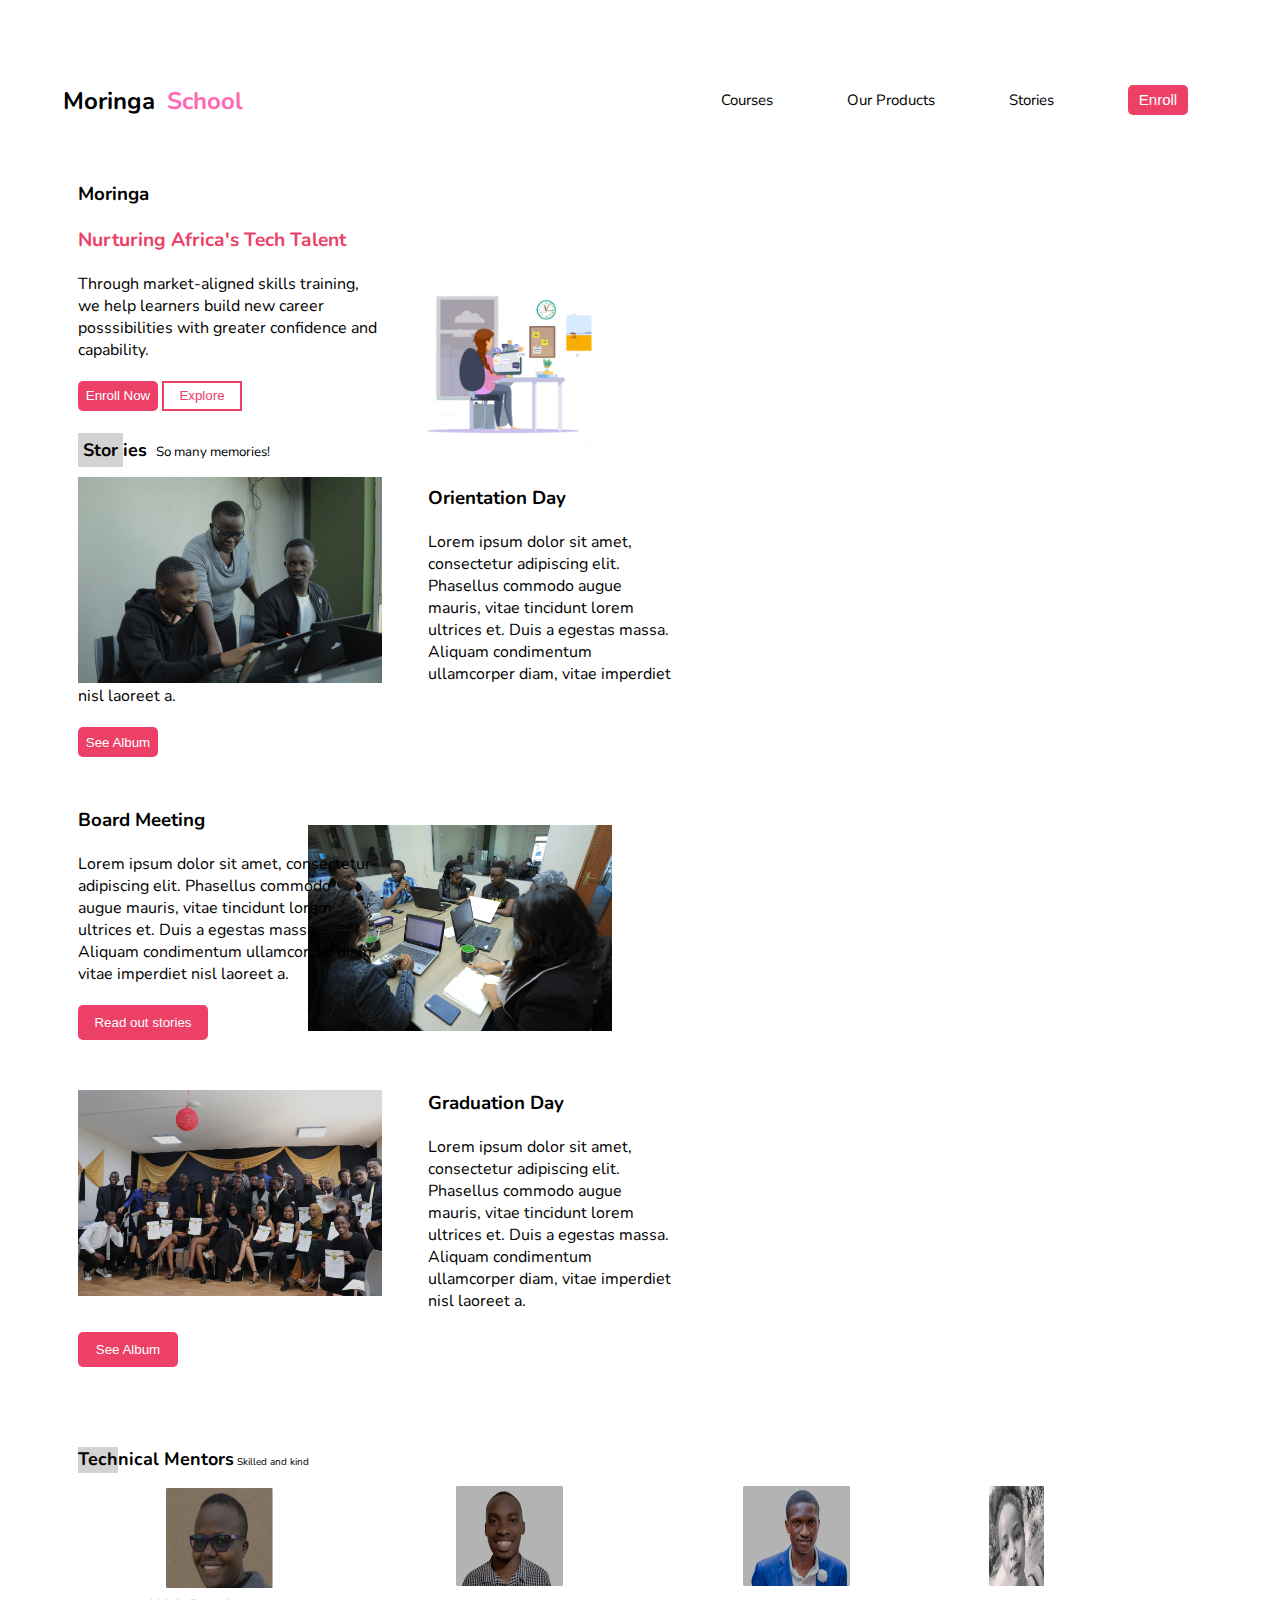
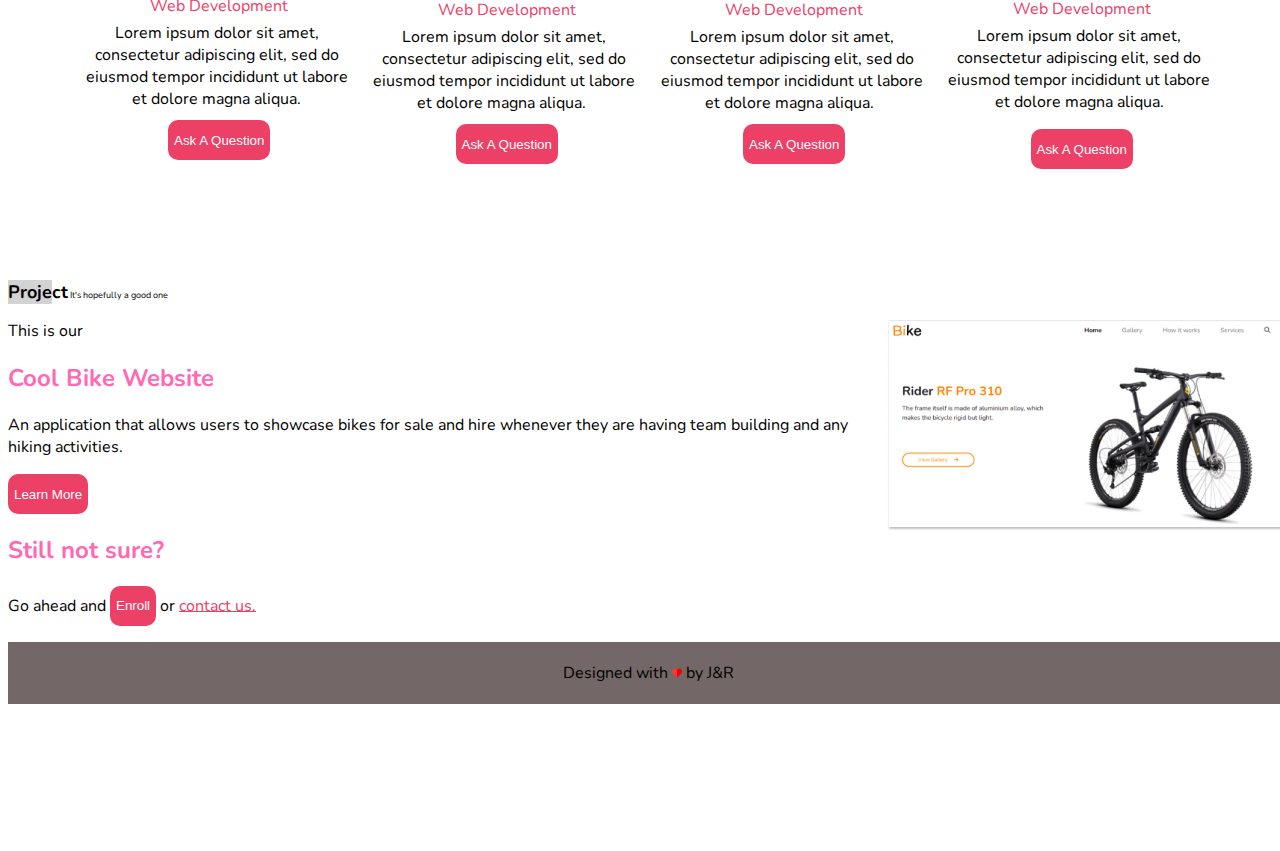
<file: index.html>
<html lang="en">
<head>
    <meta charset="UTF-8">
    <meta http-equiv="X-UA-Compatible" content="IE=edge">
    <meta name="viewport" content="width=device-width, initial-scale=1.0">
    <title>Moringa School Website</title>

    <link rel="stylesheet" href="./assets/CSS/style.css">
    

    <link rel="preconnect" href="https://fonts.googleapis.com">
<link rel="preconnect" href="https://fonts.gstatic.com" crossorigin>
<link href="https://fonts.googleapis.com/css2?family=Nunito:wght@200&display=swap" rel="stylesheet">
  </head>
<body>
  <!--navigation bar-->
  <div class="full-page">

    <div class="navbar">
      <div class="logo">
          <!--this is for the logo,you can place an image or the name etc.-->
          <h2><span style="color: black;">Moringa</span> School</h2>
      </div>
      <nav>
          <ul id="MenuItems">
              <li><a href="#">Courses</a></li>
              <li><a href="#">Our Products</a></li>
              <li><a href="#">Stories</a></li>
              <li><button class="enroll">Enroll</button></li>

          </ul>
      </nav>
      <!--navigation bar ends here, let's run and see-->
      <!--now let's make the styling of the nav bar-->
  </div>
  <!--section 1 after nav bar-->
  <div class="intro">
      <h3 id="h3-1">Moringa</h3>
      <h1 id="h1-1">Nurturing Africa's Tech Talent</h1>
          <p id="nurture">Through market-aligned skills training, we help learners build new career posssibilities with greater confidence and capability.</p>
              <div class="btn1"><button id="enroll">Enroll Now</button>
              <button id="explore">Explore</button>
          </div>
          <div class="img-1">
              <img src="./assets/Images/image1.png" alt="a girl coding">
          </div>

  </div>
      <!--section two of the intro-->
      <div class="stories">
          <p style="margin-bottom: 10px;"><strong style="font-size: large;"><span style="background-color: lightgray;">Stor</span>ies</strong> <span style="font-size: smaller;">So many memories!</span></p>
          <div class="img-2">
              <img src="./assets/Images/image 2.png" alt="Orientation day">
          </div>
          <h3 id="day">Orientation Day</h3>
            <p id="orientation">Lorem ipsum dolor sit amet, consectetur adipiscing elit. Phasellus commodo augue mauris, vitae tincidunt lorem ultrices et. Duis a egestas massa. Aliquam condimentum ullamcorper diam, vitae imperdiet nisl laoreet a.</p>
  
            <button id="album">See Album</button>

      </div>
  
 
       <!--section three of the intro-->
       <div class="meeting">
          <h3>Board Meeting</h3>
          <p id="board" style="margin-block-end: 20px;">Lorem ipsum dolor sit amet, consectetur adipiscing elit. Phasellus commodo augue mauris, vitae tincidunt lorem ultrices et. Duis a egestas massa. Aliquam condimentum ullamcorper diam, vitae imperdiet nisl laoreet a.</p>
          
          <button id="read">Read out stories</button>
          <div class="img-3" style="padding-left: 30px;"><img src="./assets/Images/image 3.png" alt="Board Meeting"></div>

       </div>
 
  <!--section four of the intro-->
  <div class="graduation">
      <div class="img-4">
          <img src="./assets/Images/image 4.png" alt="Graduation Day">
      </div>
      <h3>Graduation Day</h3>
     <p id="graduate">Lorem ipsum dolor sit amet, consectetur adipiscing elit. Phasellus commodo augue mauris, vitae tincidunt lorem ultrices et. Duis a egestas massa. Aliquam condimentum ullamcorper diam, vitae imperdiet nisl laoreet a.</p>
      
     <button id="album">See Album</button>

  </div>

  <div class="margin" style="margin: 60px;">
    
      <div class="row">
        
<p style="font-size: x-small;"><strong style="background-color:lightgray;background-blend-mode: color;font-size: large;margin-bottom: 1px;padding-bottom: 2px;background: opacity 0.5em; opacity: 0.5em;color: lightblack;">Tech</strong><strong style="opacity: 0.5em;font-size: large;color: lightblack;">nical Mentors</strong> Skilled and kind</p>
    <div class="Mentors" style="column-count: 4;column-gap: 10px;">
  
      <div class="column">
  <img src="./assets/Images/image 5.png" alt="Rose Oketch" style="width: 40%;height: 100px;padding-top: 2px;"><p class="mentor-name" style="color: white;top: 268%;right: 1110px;position: absolute;font-size: small;">Rose Oketch</p>
  <br><span style="color: #EC4067;">Web Development</span><br>
    Lorem ipsum dolor sit amet, consectetur adipiscing elit, sed do eiusmod tempor incididunt ut labore et dolore magna aliqua.</p2>

  <div style="margin: 10px;"><button style="cursor: pointer;background-color: #EC4067;color: white;border: none;border-radius: 10px;height: 40px;">Ask A Question</button></div>
      </div>

  <div class="column">
  <p2><img src="./assets/Images/image 6.png" alt="Albert Byrone" style="width:40%;height: 100px;"><p class="mentor-name" style="color: white;top: 268%;right: 790px;position: absolute;font-size: small;">Albert Byrone</p>
    <br><span style="color: #EC4067;">Web Development</span><br>
    Lorem ipsum dolor sit amet, consectetur adipiscing elit, sed do eiusmod tempor incididunt ut labore et dolore magna aliqua.</p2>

<div style="margin: 10px;"><button style="cursor: pointer;background-color: #EC4067;color: white;border: none;border-radius: 10px;height: 40px;">Ask A Question</button></div>
  </div>

  <div class="column">
<div><p2><img  src="./assets/Images/image 7.png" alt="Raphael Katana" style="width:40%;height: 100px;"><p class="mentor-name" style="color: white;top: 268%;right: 490px;position: absolute;font-size: small;">Raphael Katana</p>
  <br><span style="color: #EC4067;">Web Development</span><br>
  Lorem ipsum dolor sit amet, consectetur adipiscing elit, sed do eiusmod tempor incididunt ut labore et dolore magna aliqua.</p2>
</div>
 <div style="margin: 10px;"><button style="cursor: pointer;background-color: #EC4067;color: white;border: none;border-radius: 10px;height: 40px;">Ask A Question</button></div>
  </div>
  
  <div class="column">
  <img src="./assets/Images/image 8.png" alt="Christine Karimi" style="width:40%;height: 100px; "><p class="mentor-name" style="color: white;top: 268%;right: 180px;position: absolute;font-size: small;">Christine Karimi</p>
  </div>
    <p><br><span style="color: #EC4067;">Web Development</span><br>
  Lorem ipsum dolor sit amet, consectetur adipiscing elit, sed do eiusmod tempor incididunt ut labore et dolore magna aliqua.</p2>

  <div style="margin: 10px;"><button style="cursor: pointer;background-color: #EC4067;color: white;border: none;border-radius: 10px;height: 40px;">Ask A Question</button></div>
  </div>
   
</div>
    </div>

    <br style="margin: 80px;margin-bottom: 80px; padding-bottom: 60px;">
 <div><p style="font-size: xx-small;"><strong style="font-size: large;background-color: lightgray;background: opacity 0.5em;opacity: 0.5em;color: lightblack;">Proje</strong><strong style="opacity: 0.5em;font-size: large;color: lightblack;">ct</strong>        It's hopefully a good one</p></div>

  <p><div><img class="bikes" src="./assets/Images/image 9.png" alt="Bikes for hire" style="float: right;width:401px;height:211px">
   This is our</p>
    <h2>Cool Bike Website</h2>
   <p>An application that allows users to showcase bikes for sale and hire whenever they are having team building and any hiking activities.</p>
  <button style="cursor: pointer;background-color: #EC4067;color: white;border: none;border-radius: 10px;height: 40px;">Learn More</button>

  <div>
    <h2>Still not sure?</h2> 
    <p>Go ahead and <button style="cursor: pointer;background-color: #EC4067;color: white;border: none;border-radius: 10px;height: 40px;">Enroll</button> or <a href="#" style="color: #EC4067;">contact us.</a></p>
  </div>

  <footer>Designed with <img src="./assets/Images/like.png" alt="love" style="width: 10px;"> by J&R</footer>
  </div>
      
   </body>
</html>
</file>
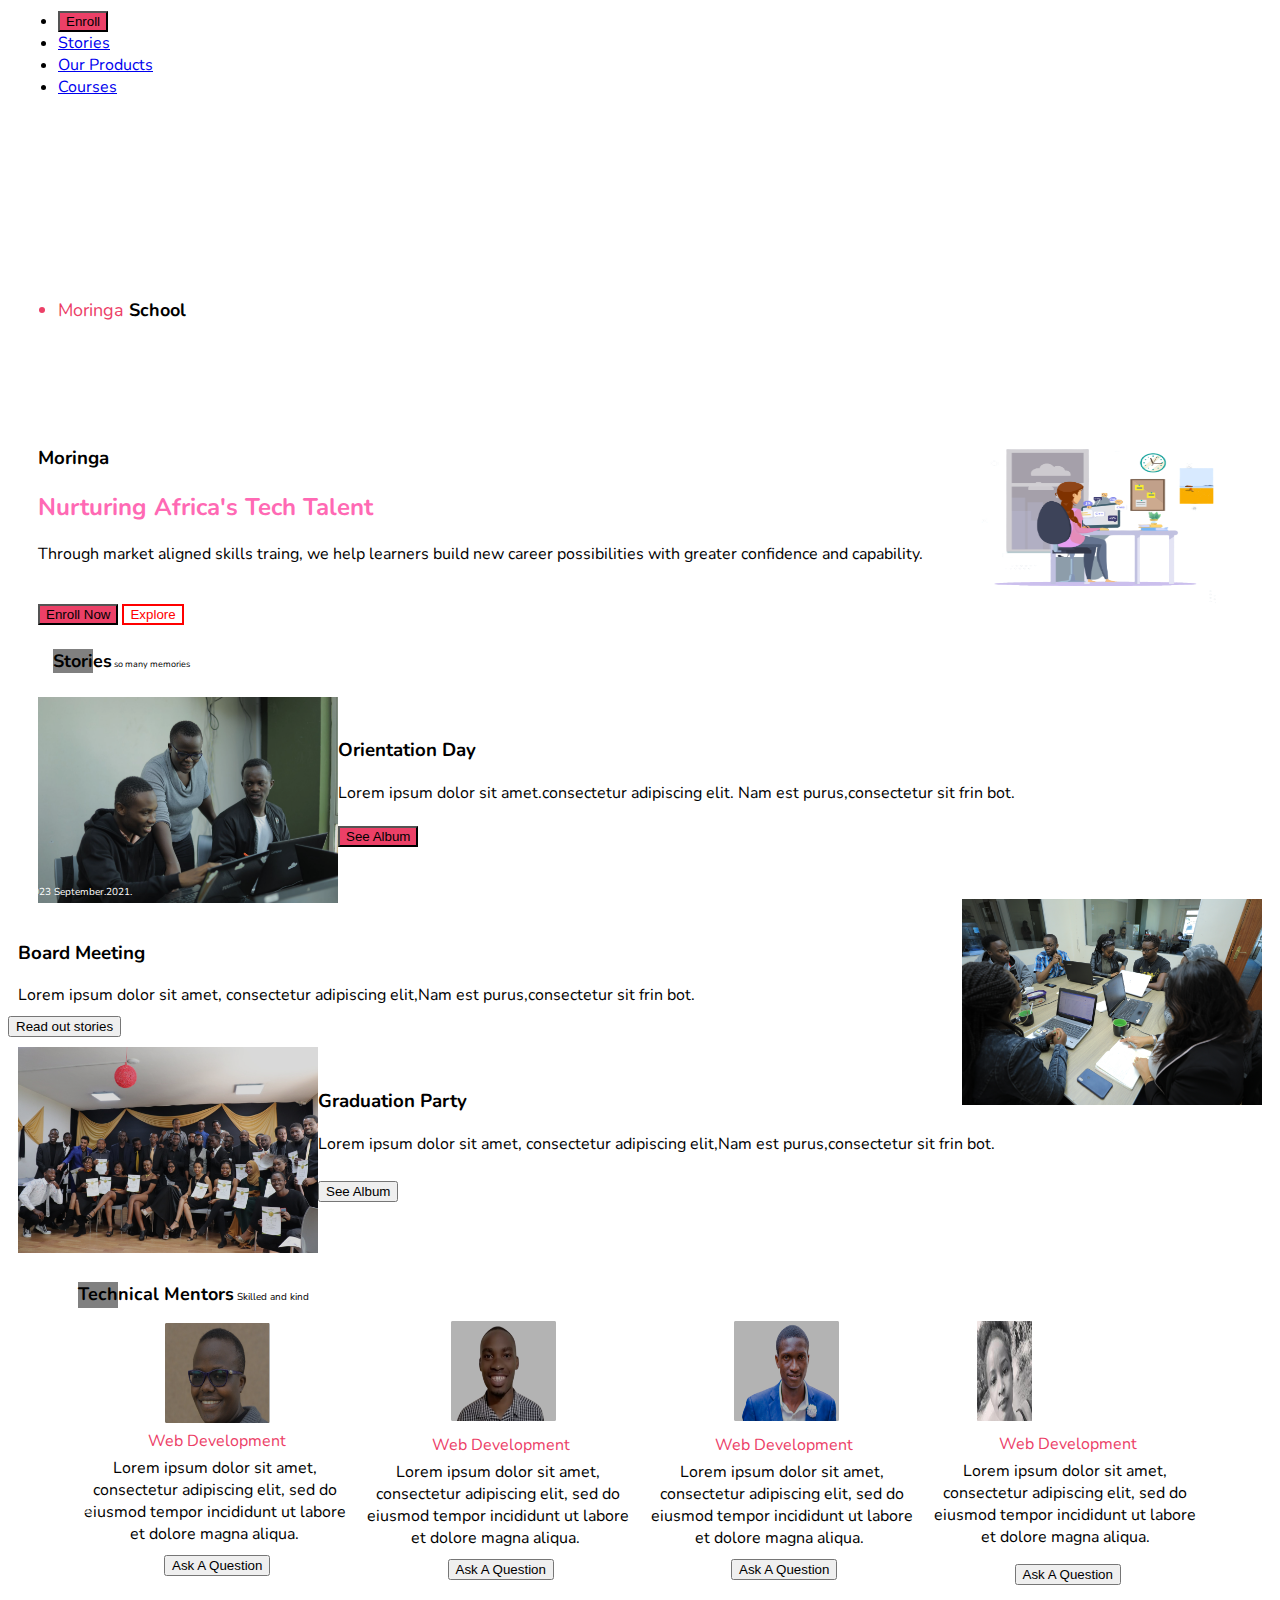
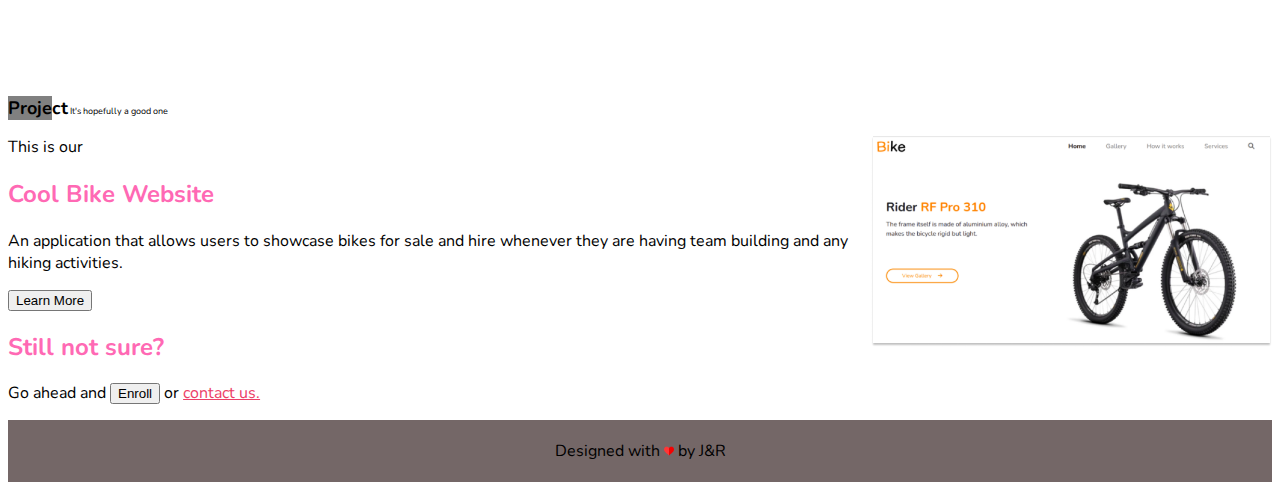
<file: assets/index.html>
<html lang="en">
<head>
    <meta charset="UTF-8">
    <meta http-equiv="X-UA-Compatible" content="IE=edge">
    <meta name="viewport" content="width=device-width, initial-scale=1.0">
    <title>Moringa School Website</title>

    <link rel="stylesheet" href="CSS/style.css">
    <link rel="images" href="Images/image1.png">
    <link rel="images" href="Images/image 2.png">

    <link rel="preconnect" href="https://fonts.googleapis.com">
<link rel="preconnect" href="https://fonts.gstatic.com" crossorigin>
<link href="https://fonts.googleapis.com/css2?family=Nunito:wght@200&display=swap" rel="stylesheet">
  </head>
<body>
  <div class="imargin" style="margin: 10px;">
    <div class="nav_bar">
      <div class="logo">

  <ul>
    <li><button style="background-color: #EC4067;">Enroll</button></li>
    <li><a href="#stories">Stories</a></li>
    <li><a href="#our products">Our Products</a></li>
    <li><a href = "#courses">Courses</a></li>
    <li class="moringa" style="color:#EC4067;font-size: large;">Moringa <strong style="color: black;">School</strong></li>

  </ul>
  </div>
  </div>

<div class="heading">
    
</div>


<div class="margin" style="margin: 10px;">
    <div class="image">
      <div><img src="Images/image1.png" alt="a girl learning" style="float: right; width: 300px;height:206px;cursor:zoom-out;"></div>
      <section><div class="content">
        <h3>Moringa</h3>
        <h2>Nurturing Africa's Tech Talent</h2>

    <p>Through market aligned skills traing, we help learners build new career possibilities with greater confidence and capability.</p>
    </div>

<div><button style="background-color: #EC4067;">Enroll Now</button>

<button style="background-color: white; border-color: red; color: red; border-radius: 0px;border-style: solid;
">Explore</button></div>
      </section>


<div class="margin" style="margin: 5px;">
  <p style="font-size: xx-small;"><strong style="background-color: gray;overflow: visible;font-size: large;background: opacity 0.5em;">Stori</strong><strong style="font-size: large;opacity: 0.5em;">es</strong> so many memories</p></div>
  <div class="image">
  <img src="Images/image 2.png" alt="orientation day" style="float:left;width: 300px;height:206px;cursor: zoom-in;">
<div class="bottom-left">@23 September.2021.</div>
   
  
   <h3>Orientation Day</h3>
 <p style="margin: auto;">Lorem ipsum dolor sit amet.consectetur adipiscing elit. Nam est purus,consectetur sit frin bot.</p>
  </div>
  <div>
   <button style="background-color: #EC4067;">See Album</button></div>
  </div>
</div>

</div>
</div>
<div class="margin">
<div class="image">
  <img src="Images/image 3.png" alt="board meeting" style="float:right;width: 300px;height:206px;cursor:alias"><div class="bottom-right" style="position: absolute;top: 137%;right: 20px;color: white;font-size: x-small;">@31 October.2021.</div></div>

<section>
  <h3>Board Meeting</h3>
<p style="margin:auto;">Lorem ipsum dolor sit amet, consectetur adipiscing elit,Nam est purus,consectetur sit frin bot.</p></div>
   
  <div><button>Read out stories</button></div>

 </div>

</div></section>

<div class="margin">

  <div class="image">
    <img src="Images/image 4.png" alt="graduation party" style="float:left;width: 300px;height:206px;"><div class="bottom-left" style="position: absolute;top: 167%;left: 20px;color: white;font-size: x-small;">@10 June.2022.</div>

    </div>

  <h3>Graduation Party</h3>
  <p>Lorem ipsum dolor sit amet, consectetur adipiscing elit,Nam est purus,consectetur sit frin bot.</p></div>
   
  <div><button>See Album</button></div>
</div>
</div>

    <div class="margin" style="margin: 60px;">
      
        <div class="row">
          
 <p style="font-size: x-small;"><strong style="background-color: gray;background-blend-mode: color;font-size: large;margin-bottom: 1px;padding-bottom: 2px;background: opacity 0.5em; opacity: 0.5em;color: lightblack;">Tech</strong><strong style="opacity: 0.5em;font-size: large;color: lightblack;">nical Mentors</strong> Skilled and kind</p>
      <div class="Mentors" style="column-count: 4;column-gap: 10px;">
    
        <div class="column">
    <img src="Images/image 5.png" alt="Rose Oketch" style="width: 40%;height: 100px;padding-top: 2px;"><p class="mentor-name" style="color: white;top: 195%;right: 1110px;position: absolute;font-size: small;">Rose Oketch</p>
    <br><span style="color: #EC4067;">Web Development</span><br>
      Lorem ipsum dolor sit amet, consectetur adipiscing elit, sed do eiusmod tempor incididunt ut labore et dolore magna aliqua.</p2>

    <div style="margin: 10px;"><button>Ask A Question</button></div>
        </div>

    <div class="column">
    <p2><img src="Images/image 6.png" alt="Albert Byrone" style="width:40%;height: 100px;"><p class="mentor-name" style="color: white;top: 195%;right: 790px;position: absolute;font-size: small;">Albert Byrone</p>
      <br><span style="color: #EC4067;">Web Development</span><br>
      Lorem ipsum dolor sit amet, consectetur adipiscing elit, sed do eiusmod tempor incididunt ut labore et dolore magna aliqua.</p2>

  <div style="margin: 10px;"><button>Ask A Question</button></div>
    </div>
  
    <div class="column">
  <div><p2><img  src="Images/image 7.png" alt="Raphael Katana" style="width:40%;height: 100px;"><p class="mentor-name" style="color: white;top: 195%;right: 490px;position: absolute;font-size: small;">Raphael Katana</p>
    <br><span style="color: #EC4067;">Web Development</span><br>
    Lorem ipsum dolor sit amet, consectetur adipiscing elit, sed do eiusmod tempor incididunt ut labore et dolore magna aliqua.</p2>
  </div>
   <div style="margin: 10px;"><button>Ask A Question</button></div>
    </div>
    
    <div class="column">
    <img src="Images/image 8.png" alt="Christine Karimi" style="width:40%;height: 100px; "><p class="mentor-name" style="color: white;top: 197%;right: 180px;position: absolute;font-size: small;">Christine Karimi</p>
    </div>
      <p><br><span style="color: #EC4067;">Web Development</span><br>
    Lorem ipsum dolor sit amet, consectetur adipiscing elit, sed do eiusmod tempor incididunt ut labore et dolore magna aliqua.</p2>

    <div style="margin: 10px;"><button>Ask A Question</button></div>
    </div>
     
  </div>
      </div>

      <br style="margin: 80px;margin-bottom: 80px; padding-bottom: 60px;">
   <div><p style="font-size: xx-small;"><strong style="font-size: large;background-color: gray;background: opacity 0.5em;opacity: 0.5em;color: lightblack;">Proje</strong><strong style="opacity: 0.5em;font-size: large;color: lightblack;">ct</strong>        It's hopefully a good one</p></div>

    <p><div><img class="bikes" src="Images/image 9.png" alt="Bikes for hire" style="float: right;width:401px;height:211px">
     This is our</p>
      <h2>Cool Bike Website</h2>
     <p>An application that allows users to showcase bikes for sale and hire whenever they are having team building and any hiking activities.</p>
    <button>Learn More</button>

    <div>
      <h2>Still not sure?</h2> 
      <p>Go ahead and <button>Enroll</button> or <a href="#" style="color: #EC4067;">contact us.</a></p>
    </div>

    <footer>Designed with <img src="Images/like.png" alt="love" style="width: 10px;"> by J&R</footer>
        
        </body>
</html>
</file>
<file: assets/CSS/style.css>
body{
    margin: o;
    font-family: Nunito;

}
.full-page{
    position: absolute;
    height: 100%;
    width: 100%;
    /*this block of code is a section for setting the position of the content between the class full page*/
}
.navbar{
    display: flex;
    align-items: center;
    padding: 20px;
    padding-left: 50px;
    padding-right: 30px;
    padding-top: 50px;
    /*this is for setting the dimensions of the nav bar*/
}
nav{
    flex: 1;
    text-align: right;
}
nav > ul{
    display: inline-block;
    list-style: none;
}
nav > ul > li{
    display: inline-block;
    margin-right: 70px;
    /*these blocks are for styling the list elements*/
}
nav > ul > li > a{
    font-size: 15px;
    color: black;
    outline: none;
    border: none;
    cursor: pointer;
    text-decoration: none;
}
nav > ul > li > button{
    font-size: 15px;
    color: white;
    outline: none;
    border: none;
    cursor: pointer;
    background-color: #EC4067;
    border-radius: 5px;
    width: 60px;
    height: 30px;
}
.intro{
    display: block;
    padding-left: 70px;
    margin-bottom: 20px;
    justify-content: center;
    align-items: center;
    
}
#h1-1{
    color: #EC4067;
    margin-top: 20px;
    margin-bottom: 20px;
    font-size: larger;
}
#nurture{
    margin-bottom: 20px;
    justify-content: center;
    width: 300px;
}
#enroll{
    color: white;
    outline: none;
    border: none;
    cursor: pointer;
    background-color: #EC4067;
    border-radius: 5px;
    width: 80px;
    height: 30px;
}
#explore{
    color: #EC4067;
    cursor: pointer;
    background-color: white;
    border-radius: 0px;
    width: 80px;
    height: 30px;
    border-color: #EC4067;
    border-style: solid;
}
.intro > .img-1{
    float: right;
    margin-left: 20px;
    width: 300px;
    height: 206px;
    margin-right: 600px;
    margin-top: -160px;
    margin-bottom: 20px;
    display: flex;
    position: inherit;

}
.stories{
    display:block;
    padding-left: 70px;
    margin-bottom: 50px;
    justify-content: center;
    align-items: center;
}
.stories > .img-2{
    float: left;
    margin-right: 50px;
    width: 300px;
    height: 206px;
    display: flex;

}
.stories > #orientation{
    margin-bottom: 20px;
    justify-content: center;
    width: 600px;
}
.stories > #day{
    margin-bottom: 20px;
}
 #album{
    color: white;
    outline: none;
    border: none;
    cursor: pointer;
    background-color: #EC4067;
    border-radius: 5px;
    width: 80px;
    height: 30px;
}
.meeting{
    display:block;
    padding-left: 70px;
    margin-bottom: 50px;
    
}
.meeting > h3{
    margin-bottom: 20px
}
.meeting > #board{
    margin-bottom: 20px;
    justify-content: center;
    width: 300px;
    margin-right: 30px;
}
.meeting > .img-3{
    float: right;
    margin-left: 20px;
    width: 300px;
    height: 206px;
    display: flex;
    margin-right: 680px;
    margin-top: -180px;
    position:inherit;
}
.meeting > #read{
    color: white;
    outline: none;
    border: none;
    cursor: pointer;
    background-color: #EC4067;
    border-radius: 5px;
    width: 130px;
    height: 35px;
}
.graduation{
    display:block;
    padding-left: 70px;
    margin-bottom: 50px;
    
}
.graduation > h3{
    margin-bottom: 20px
}
.graduation > #graduate{
    margin-bottom: 20px;
    justify-content: center;
    width: 600px;
}
.graduation > .img-4{
    float: left;
    margin-right: 50px;
    width: 300px;
    height: 206px;
    display: flex;
    }

.graduation > #album{
    color: white;
    outline: none;
    border: none;
    cursor: pointer;
    background-color: #EC4067;
    border-radius: 5px;
    width: 100px;
    height: 35px;
}
  .moringa{
      margin-top: 200px;
      margin-bottom: 50px;
  }
  .stories{
      margin-bottom: 50px;
  }
  #p-2{
      margin-left:30px;
      padding-left: 20px;
      width: 550px;
  }
  .image{
      width: 300px;
      height: 206px;
      display: inline;
      transition: .4s ease-in-out;
      padding: 10px;
      padding-inline-end: 10px;
    }
    .bottom-left{
       position: absolute;
       bottom: 1px;
       left: 30px;
       color: white;
       font-size: x-small;
    }
    
  
  .mentors{
      text-align: center;
      display: block;
      column-gap: normal;
      margin-top: 10px;
      margin-left: auto;
      text-indent:5px;
          
  }

  h2{
      color: hotpink;
  }
  footer{
      background-color: rgb(116, 103, 103); fill-opacity: inherit;
      align-items: center;
      padding: 20px;
      display:flex center;
      text-align: center;
    
  }
  .mentors:li{
      display: block;
      margin-block-end: 5px;
      margin-block-start: 5px;
      margin-top: 30px;
      position: absolute;
      
  }
  h4{margin-top: 30px;
     background-color: rgb(116, 103, 103) 20px;fill-opacity: inherit;padding: 5px;
     overflow: visible;
     display: inline-flex;
     padding-left: 20px;
     overflow-wrap: normal;
     background-size: 10px;


  }
  .fa fa-heart{
      width:5px;height: 20px
  }
  .margin{
      padding: 10px;
  }
  .content{
      padding: 10px;
      display: inline;
  }
  
  .column{
      float: left;
      padding: 5px;
      display: block;
      column-gap: normal;
      flex: 33.3%;
      text-align: center;
  }
  .row::after{
      content: "";
      clear: both;
      display: block;

  }
  span{
      display: inline-block;
      margin-top: 2px;
      padding: 5px;
  }
  p2{
      text-indent: inherit;
      text-align: left;
      padding: 5px;
      padding-top: 5px;
  }


  li a:hover{
      background-color: blueviolet;
  }
  button:hover{
      background-color: black;
  }
</file>
